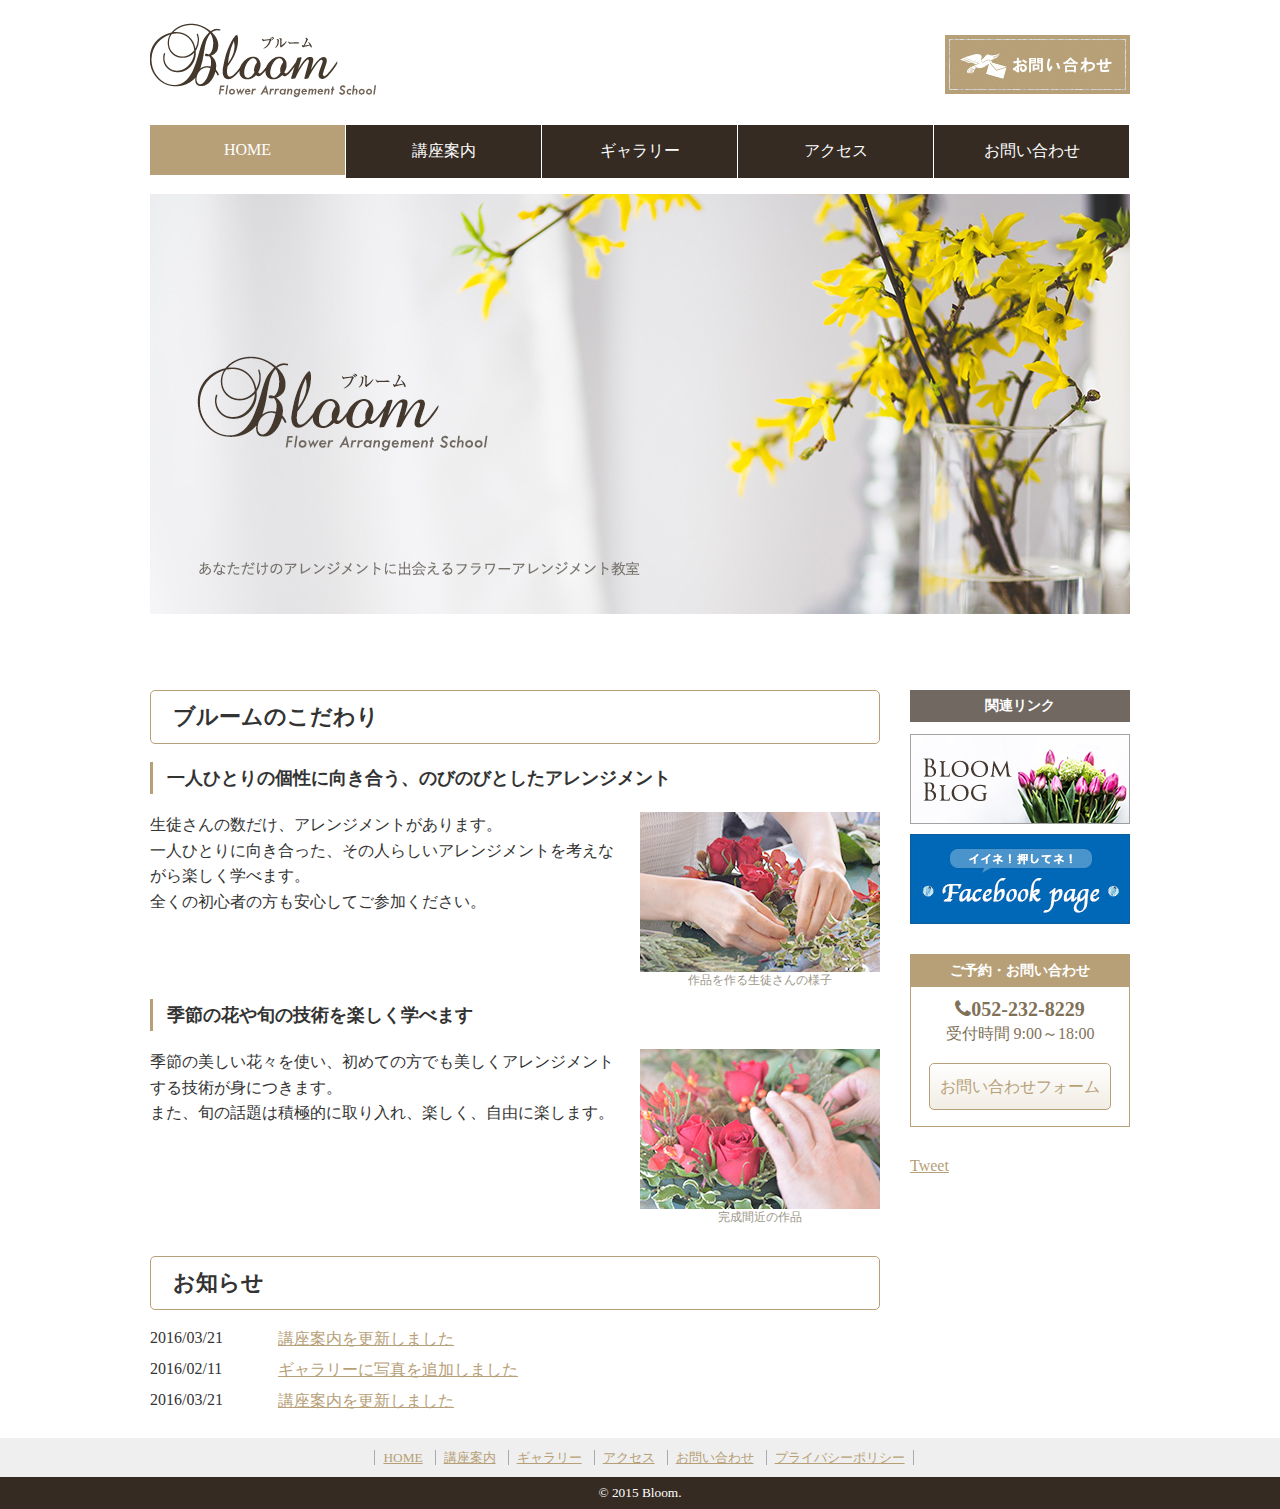
<file: bloom/index.html>
<!DOCTYPE html>
<html lang="ja">
  <head>
    <meta charset="UTF-8">
    <title>フラワーアレンジメント教室_Bloom</title>
    <meta name="description" content="東京都千代田区にあるフラワーアレンジメント教室Bloom【ブルーム】">
    <meta name="viewport" content="width=device-width, initial-scale=1">
    <link rel="stylesheet" href="css/style.css">
    <link rel="stylesheet" href="css/font-awesome.min.css">
    <link rel="shortcut icon" href="favicon.ico">
    <link rel="apple-touch-icon" href="webclip152.png">
  </head>
  <body>
    <div id="fb-root"></div>
    <script async defer crossorigin="anonymous" src="https://connect.facebook.net/ja_JP/sdk.js#xfbml=1&version=v5.0&appId=550341102418075&autoLogAppEvents=1"></script>
    <!--ヘッダ-->
    <header>
      <h1>
        <a href="index.html">
          <img src="images/logo.png" alt="フラワーアレンジメント教室ブルーム">
        </a>
      </h1>
      <div id="header_contact">
        <a href="contact.html">
          <img src="images/btn_contact.jpg" alt="お問い合わせ">
        </a>
      </div>
      <nav id="global_navi">
        <ul>
          <li class="current"><a href="index.html">HOME</a></li>
          <li><a href="course.html">講座案内</a></li>
          <li><a href="gallery.html">ギャラリー</a></li>
          <li><a href="access.html">アクセス</a></li>
          <li><a href="contact.html">お問い合わせ</a></li>
        </ul>
      </nav>
    </header>
    <!--/ヘッダ-->

    <!--メインビジュアル画像-->
    <div id="main_visual">
      <p><img src="images/main_visual.jpg" alt="あなただけのアレンジメントに出会えるフラワーアレンジメント教室"></p>
    </div>
    <!--/メインビジュアル画像-->

    <!--wrapper-->
    <div id="wrapper">
      <!--メイン-->
      <div id="main">
        <section id="point">
          <h2>ブルームのこだわり</h2>
          <section>
            <h3>一人ひとりの個性に向き合う、のびのびとしたアレンジメント</h3>
            <figure>
              <img src="images/photo01.jpg" alt="こだわり1">
              <figcaption>作品を作る生徒さんの様子</figcaption>
            </figure>
            <p>生徒さんの数だけ、アレンジメントがあります。<br>
              一人ひとりに向き合った、その人らしいアレンジメントを考えながら楽しく学べます。<br>
              全くの初心者の方も安心してご参加ください。</p>
          </section>
          <section>
            <h3>季節の花や旬の技術を楽しく学べます</h3>
            <figure>
              <img src="images/photo02.jpg" alt="こだわり2">
              <figcaption>完成間近の作品</figcaption>
            </figure>
            <p>季節の美しい花々を使い、初めての方でも美しくアレンジメントする技術が身につきます。<br>
              また、旬の話題は積極的に取り入れ、楽しく、自由に楽します。 </p>
          </section>
          </section>
        <section id="news">
          <h2>お知らせ</h2>
          <dl>
            <dt>2016/03/21</dt>
            <dd><a href="course.html">講座案内を更新しました</a></dd>
            <dt>2016/02/11</dt>
            <dd><a href="gallery.html">ギャラリーに写真を追加しました</a></dd>
            <dt>2016/03/21</dt>
            <dd><a href="course.html">講座案内を更新しました</a></dd>
          </dl>
        </section>
        <div class="fb-like" data-href="http://localhost" data-width="" data-layout="standard" data-action="like" data-size="small" data-show-faces="true" data-share="true"></div>
      </div>
      <!--/メイン-->

      <!--サイド-->
      <aside id="sidebar">
        <section id="side_banner">
          <h2>関連リンク</h2>
          <ul>
            <li><a href="#" target="_blank"><img src="images/banner01.jpg" alt="ブルームブログ"></a></li>
            <li><a href="https://www.facebook.com/" target="_blank"><img src="images/banner02.jpg" alt="イイネ！押してね！facebookページ"></a></li>
          </ul>
        </section>
        <section id="side_contact">
          <h2>ご予約・お問い合わせ</h2>
<!--          
          <address><img src="images/mark_tel.png" alt="TEL">052-232-8229</address>
-->          
          <address><i class="fa fa-phone"></i>052-232-8229</address>
          <p>受付時間 9:00～18:00</p>
          <p><a href="contact.html" class="contact_button">お問い合わせフォーム</a></p>
        </section>
        <a href="https://twitter.com/share?ref_src=twsrc%5Etfw" class="twitter-share-button" data-show-count="false">Tweet</a><script async src="https://platform.twitter.com/widgets.js" charset="utf-8"></script>
      </aside>
      <!--/サイド-->
    </div>
    <!--/wrapper-->

    <!--フッタ-->
    <footer>
      <div id="footer_nav">
        <ul>
          <li><a href="index.html"">HOME</a></li>
          <li><a href="course.html">講座案内</a></li>
          <li><a href="gallery.html">ギャラリー</a></li>
          <li><a href="access.html">アクセス</a></li>
          <li><a href="contact.html">お問い合わせ</a></li>
          <li><a href="policy.html">プライバシーポリシー</a></li>
        </ul>
      </div>
      <small>&copy; 2015 Bloom.</small>
    </footer>
    <!--/フッタ-->
  </body>
</html>
</file>
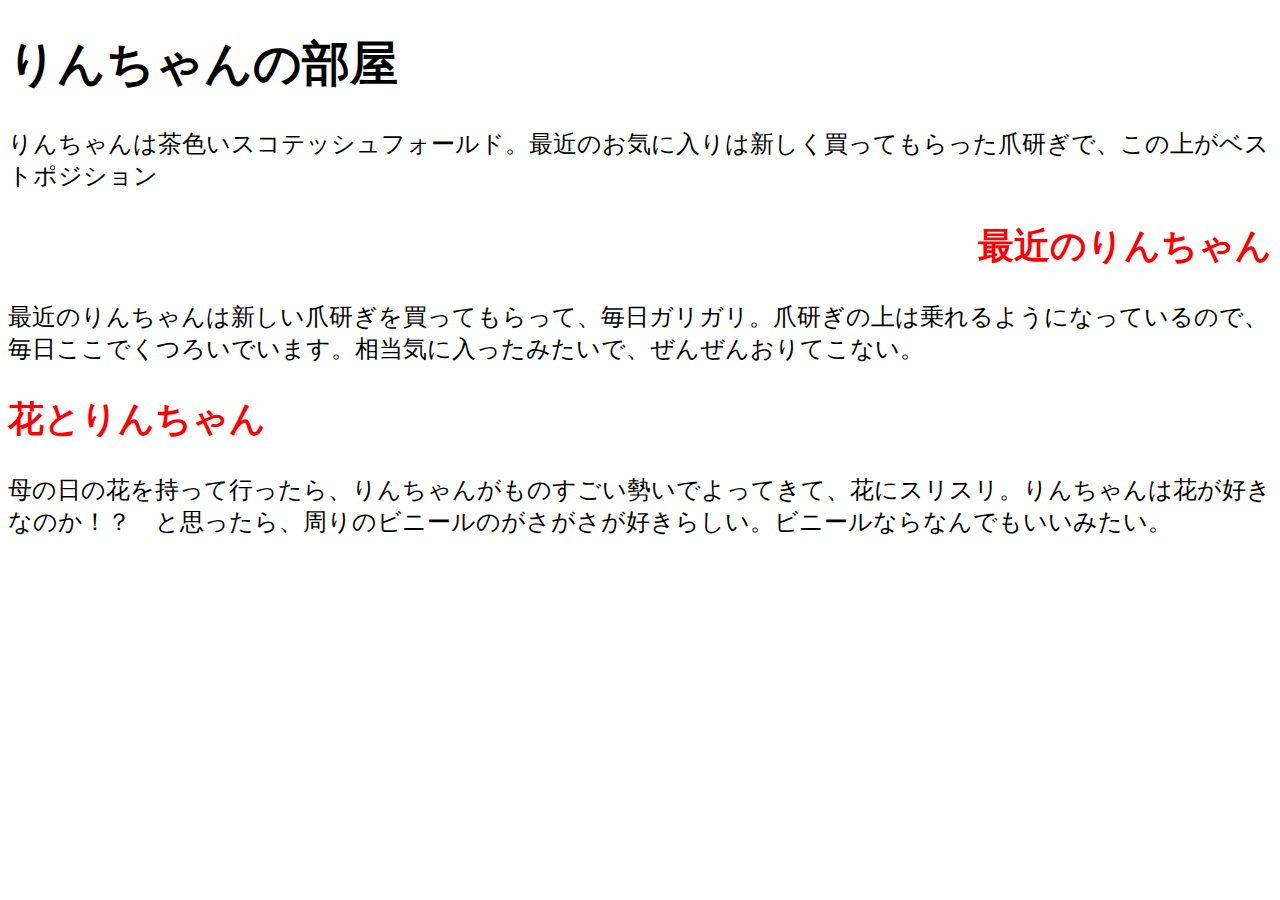
<file: sample_css/index.html>
<!DOCTYPE html>
<html lang="ja">
  <head>
    <meta charset="UTF-8">
    <link rel="stylesheet" href="css/style.css">
    <title>サンプル</title>
  </head>
  <body>
    <h1>りんちゃんの部屋</h1>
    <p>りんちゃんは茶色いスコテッシュフォールド。最近のお気に入りは新しく買ってもらった爪研ぎで、この上がベストポジション</p>
    <h2 class="right">最近のりんちゃん</h2>
    <p>最近のりんちゃんは新しい爪研ぎを買ってもらって、毎日ガリガリ。爪研ぎの上は乗れるようになっているので、毎日ここでくつろいでいます。相当気に入ったみたいで、ぜんぜんおりてこない。</p>
    <h2>花とりんちゃん</h2>
    <p>母の日の花を持って行ったら、りんちゃんがものすごい勢いでよってきて、花にスリスリ。りんちゃんは花が好きなのか！？　と思ったら、周りのビニールのがさがさが好きらしい。ビニールならなんでもいいみたい。</p>
  </body>
</html>
</file>
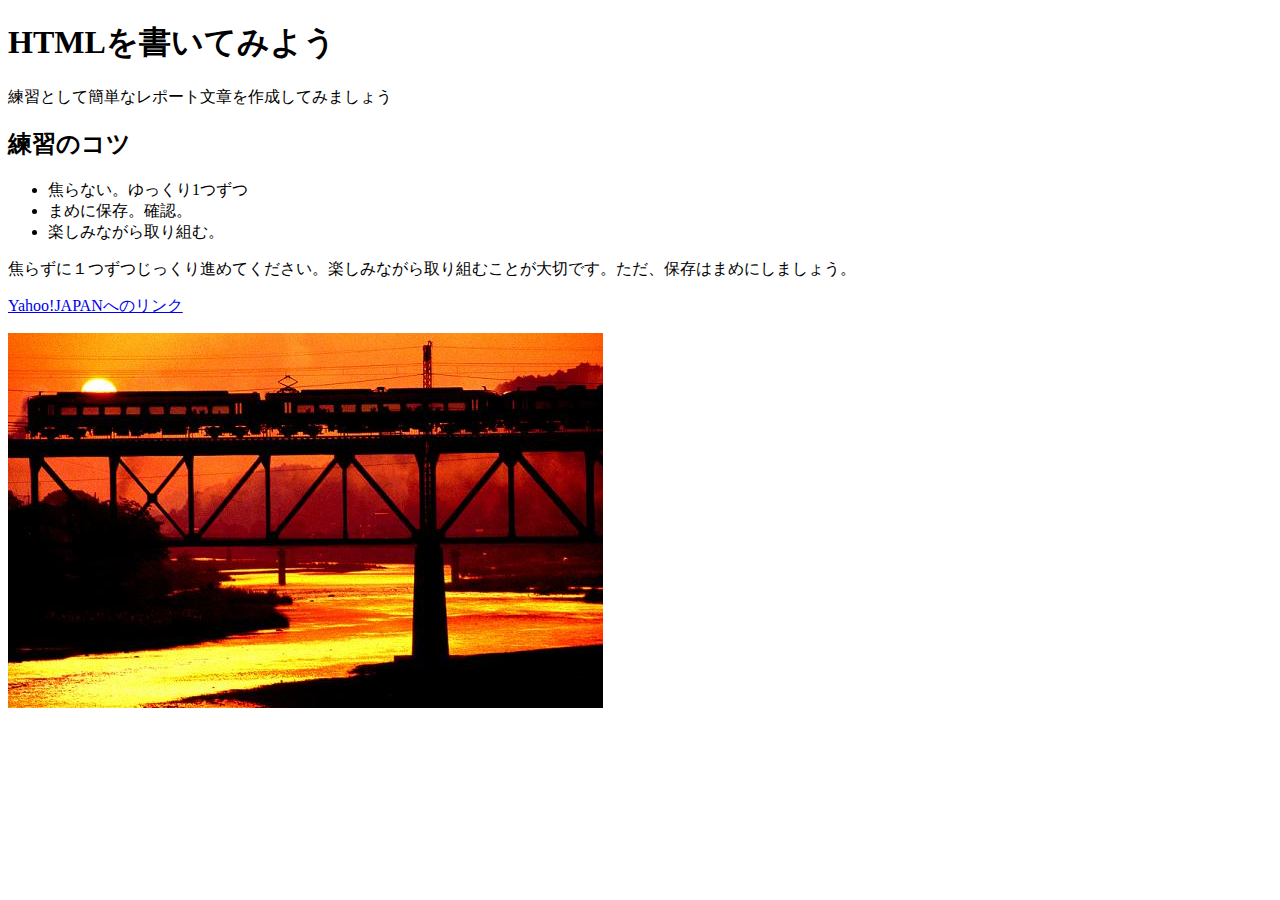
<file: sample.html>
<!DOCTYPE html>
<html>
  <head>
    <meta charset="UTF-8">
    <title>サンプルページ</title>
  </head>
  <body>
    <h1>HTMLを書いてみよう</h1>
    <p>練習として簡単なレポート文章を作成してみましょう</p>
    <h2>練習のコツ</h2>
    <ul>
      <li>焦らない。ゆっくり1つずつ</li>
      <li>まめに保存。確認。</li>
      <li>楽しみながら取り組む。</li>
    </ul>
    <p>焦らずに１つずつじっくり進めてください。楽しみながら取り組むことが大切です。ただ、保存はまめにしましょう。</p>
    <p><a href="http://www.yahoo.co.jp/">Yahoo!JAPANへのリンク</a></p>
    <img src="sample.jpg" alt="夕日に浮かぶシルエット写真">
  </body>
</html>
</file>
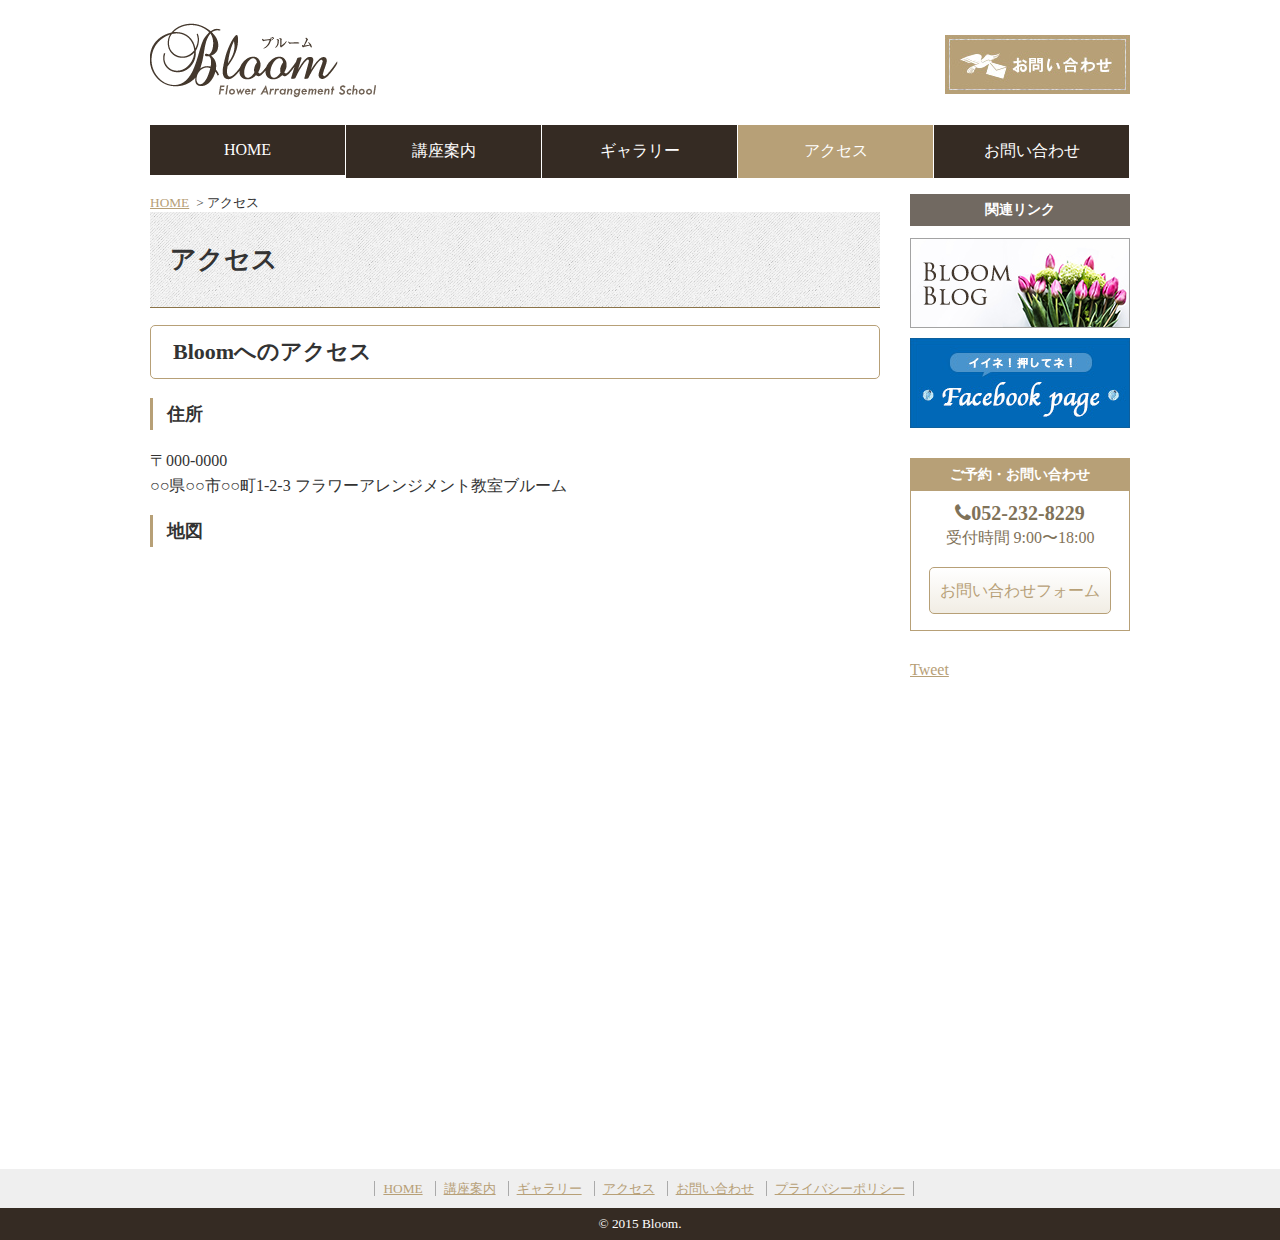
<file: bloom/access.html>
<!DOCTYPE html>
<html lang="ja">
<head>
<meta charset="UTF-8">
<title>アクセス｜フラワーアレンジメント教室 Bloom</title>
<meta name="viewport" content="width=device-width, initial-scale=1">
<meta name="description" content="Bloomへのアクセスはこちら。東京都千代田区○○町1-2-3 フラワーアレンジメント教室Bloom">
<link rel="stylesheet" href="css/style.css">
<link rel="stylesheet" href="css/font-awesome.min.css">
<link rel="shortcut icon" href="favicon.ico">
<link rel="apple-touch-icon" href="webclip152.png">
</head>
<body>
  <div id="fb-root"></div>
  <script async defer crossorigin="anonymous" src="https://connect.facebook.net/ja_JP/sdk.js#xfbml=1&version=v5.0&appId=550341102418075&autoLogAppEvents=1"></script>

  <!--ヘッダー-->
  <header>
    <h1><a href="index.html"><img src="images/logo.png" alt="フラワーアレンジメント教室ブルーム" ></a></h1>
    <div id="header_contact"><a href="contact.html"><img src="images/btn_contact.jpg" alt="お問い合わせ"></a></div>
    <nav id="global_navi">
      <ul>
        <li><a href="index.html">HOME</a></li>
        <li><a href="course.html">講座案内</a></li>
        <li><a href="gallery.html">ギャラリー</a></li>
        <li class="current"><a href="access.html">アクセス</a></li>
        <li><a href="contact.html">お問い合わせ</a></li>
      </ul>
    </nav>
  </header>
  <!--/ヘッダー-->

  <!--wrapper-->
  <div id="wrapper">
    <!--メイン-->
    <div id="main">
      <div id="breadcrumb">
        <ol>
          <li><a href="index.html">HOME</a></li>
          <li>アクセス</li>
        </ol>
      </div>
      <article>
        <h1>アクセス</h1>
        <section>
          <h2>Bloomへのアクセス</h2>
          <section>
            <h3>住所</h3>
            <p>〒000-0000<br>
            ○○県○○市○○町1-2-3 フラワーアレンジメント教室ブルーム </p>
          </section>
          <section>
            <h3>地図</h3>
            <iframe src="https://www.google.com/maps/embed?pb=!1m18!1m12!1m3!1d3240.299426535222!2d139.75812346553133!3d35.69424858686488!2m3!1f0!2f0!3f0!3m2!1i1024!2i768!4f13.1!3m3!1m2!1s0x60188c104b9196e1%3A0x3c4200a784a9cd13!2z44CSMTAxLTAwNTEg5p2x5Lqs6YO95Y2D5Luj55Sw5Yy656We55Sw56We5L-d55S677yR5LiB55uu77yR77yQ77yVIOelnuS_neeUuuS4ieS6leODk-ODq-ODh-OCo-ODs-OCsA!5e0!3m2!1sja!2sjp!4v1456301503312" width="730" height="600" frameborder="0" style="border:0" allowfullscreen></iframe>
          </section>
        </section>
      </article>
      <div class="fb-like" data-href="http://localhost" data-width="" data-layout="standard" data-action="like" data-size="small" data-show-faces="true" data-share="true"></div>
    </div>
    <!--/メイン-->

    <!--サイド-->
    <aside id="sidebar">
      <section id="side_banner">
        <h2>関連リンク</h2>
        <ul>
          <li><a href="#" target="_blank"><img src="images/banner01.jpg" alt="ブルームブログ"></a>
          </li>
          <li><a href="https://www.facebook.com/" target="_blank"><img src="images/banner02.jpg" alt="イイネ！押してね！facebookページ"></a></li>
        </ul>
      </section>
      <section id="side_contact">
        <h2>ご予約・お問い合わせ</h2>
        <address><i class="fa fa-phone"></i>052-232-8229</address>
        <p>受付時間 9:00〜18:00</p>
        <p><a href="contact.html" class="contact_button">お問い合わせフォーム</a></p>
      </section>
      <a href="https://twitter.com/share?ref_src=twsrc%5Etfw" class="twitter-share-button" data-show-count="false">Tweet</a><script async src="https://platform.twitter.com/widgets.js" charset="utf-8"></script>
    </aside>
    <!--/サイド-->
  </div>
  <!--/wrapper-->

  <!--フッター-->
  <footer>
    <div id="footer_nav">
      <ul>
        <li><a href="index.html">HOME</a></li>
        <li><a href="course.html">講座案内</a></li>
        <li><a href="gallery.html">ギャラリー</a></li>
        <li><a href="access.html">アクセス</a></li>
        <li><a href="contact.html">お問い合わせ</a></li>
        <li><a href="policy.html">プライバシーポリシー</a></li>
      </ul>
    </div>
    <small>&copy; 2015 Bloom.</small>
  </footer>
  <!--/フッター-->

</body>
</html>
</file>
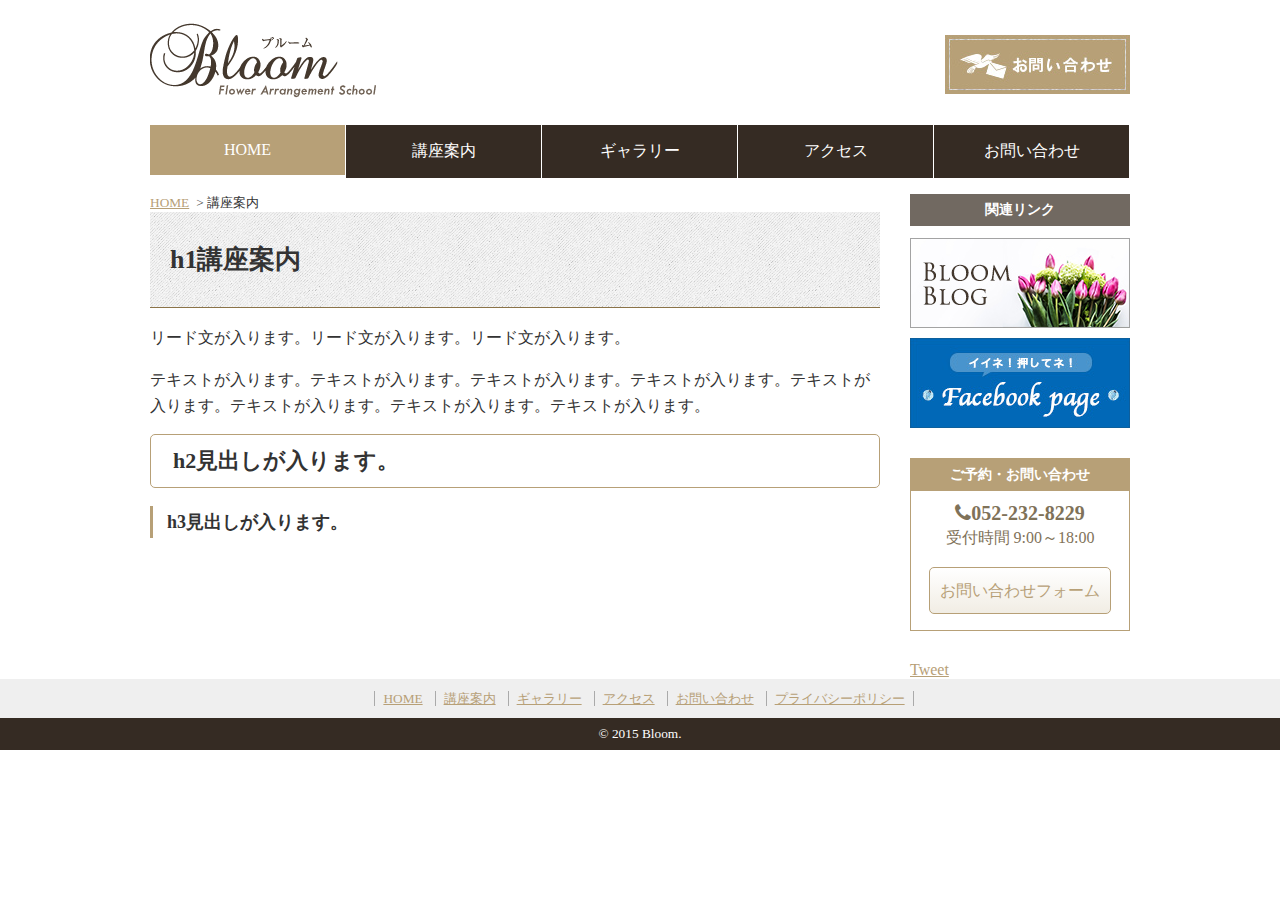
<file: bloom/base.html>
<!DOCTYPE html>
<html lang="ja">
  <head>
    <meta charset="UTF-8">
    <title>フラワーアレンジメント教室_Bloom</title>
    <meta name="viewport" content="width=device-width, initial-scale=1">
    <link rel="stylesheet" href="css/style.css">
    <link rel="stylesheet" href="css/font-awesome.min.css">
    <link rel="shortcut icon" href="favicon.ico">
    <link rel="apple-touch-icon" href="webclip152.png">
  </head>
  <body>
      <div id="fb-root"></div>
      <script async defer crossorigin="anonymous" src="https://connect.facebook.net/ja_JP/sdk.js#xfbml=1&version=v5.0&appId=550341102418075&autoLogAppEvents=1"></script>
    <!--ヘッダ-->
    <header>
      <h1>
        <a href="index.html">
          <img src="images/logo.png" alt="フラワーアレンジメント教室ブルーム">
        </a>
      </h1>
      <div id="header_contact">
        <a href="contact.html">
          <img src="images/btn_contact.jpg" alt="お問い合わせ">
        </a>
      </div>
      <nav id="global_navi">
        <ul>
          <li class="current"><a href="index.html">HOME</a></li>
          <li><a href="course.html">講座案内</a></li>
          <li><a href="gallery.html">ギャラリー</a></li>
          <li><a href="access.html">アクセス</a></li>
          <li><a href="contact.html">お問い合わせ</a></li>
        </ul>
      </nav>
    </header>
    <!--/ヘッダ-->

    <!--wrapper-->
    <div id="wrapper">
      <!--メイン-->
      <div id="main">
        <div id="breadcrumb">
          <ol>
            <li><a href="index.html">HOME</a></li>
            <li>講座案内</li>
          </ol>
        </div>
        <article>
          <h1>h1講座案内</h1>
          <p class="lead">リード文が入ります。リード文が入ります。リード文が入ります。</p>
          <p>テキストが入ります。テキストが入ります。テキストが入ります。テキストが入ります。テキストが入ります。テキストが入ります。テキストが入ります。テキストが入ります。</p>
          <section>
            <h2>h2見出しが入ります。</h2>
            <section>
              <h3>h3見出しが入ります。</h3>
            </section>
          </section>
        </article>
        <div class="fb-like" data-href="http://localhost" data-width="" data-layout="standard" data-action="like" data-size="small" data-show-faces="true" data-share="true"></div>
      </div>
      <!--/メイン-->

      <!--サイド-->
      <aside id="sidebar">
        <section id="side_banner">
          <h2>関連リンク</h2>
          <ul>
            <li><a href="#" target="_blank"><img src="images/banner01.jpg" alt="ブルームブログ"></a></li>
            <li><a href="https://www.facebook.com/" target="_blank"><img src="images/banner02.jpg" alt="イイネ！押してね！facebookページ"></a></li>
          </ul>
        </section>
        <section id="side_contact">
          <h2>ご予約・お問い合わせ</h2>
<!--          
          <address><img src="images/mark_tel.png" alt="TEL">052-232-8229</address>
-->          
          <address><i class="fa fa-phone"></i>052-232-8229</address>
          <p>受付時間 9:00～18:00</p>
          <p><a href="contact.html" class="contact_button">お問い合わせフォーム</a></p>
        </section>
        <a href="https://twitter.com/share?ref_src=twsrc%5Etfw" class="twitter-share-button" data-show-count="false">Tweet</a><script async src="https://platform.twitter.com/widgets.js" charset="utf-8"></script>
      </aside>
      <!--/サイド-->
    </div>
    <!--/wrapper-->

    <!--フッタ-->
    <footer>
      <div id="footer_nav">
        <ul>
          <li><a href="index.html"">HOME</a></li>
          <li><a href="course.html">講座案内</a></li>
          <li><a href="gallery.html">ギャラリー</a></li>
          <li><a href="access.html">アクセス</a></li>
          <li><a href="contact.html">お問い合わせ</a></li>
          <li><a href="policy.html">プライバシーポリシー</a></li>
        </ul>
      </div>
      <small>&copy; 2015 Bloom.</small>
    </footer>
    <!--/フッタ-->
  </body>
</html>
</file>
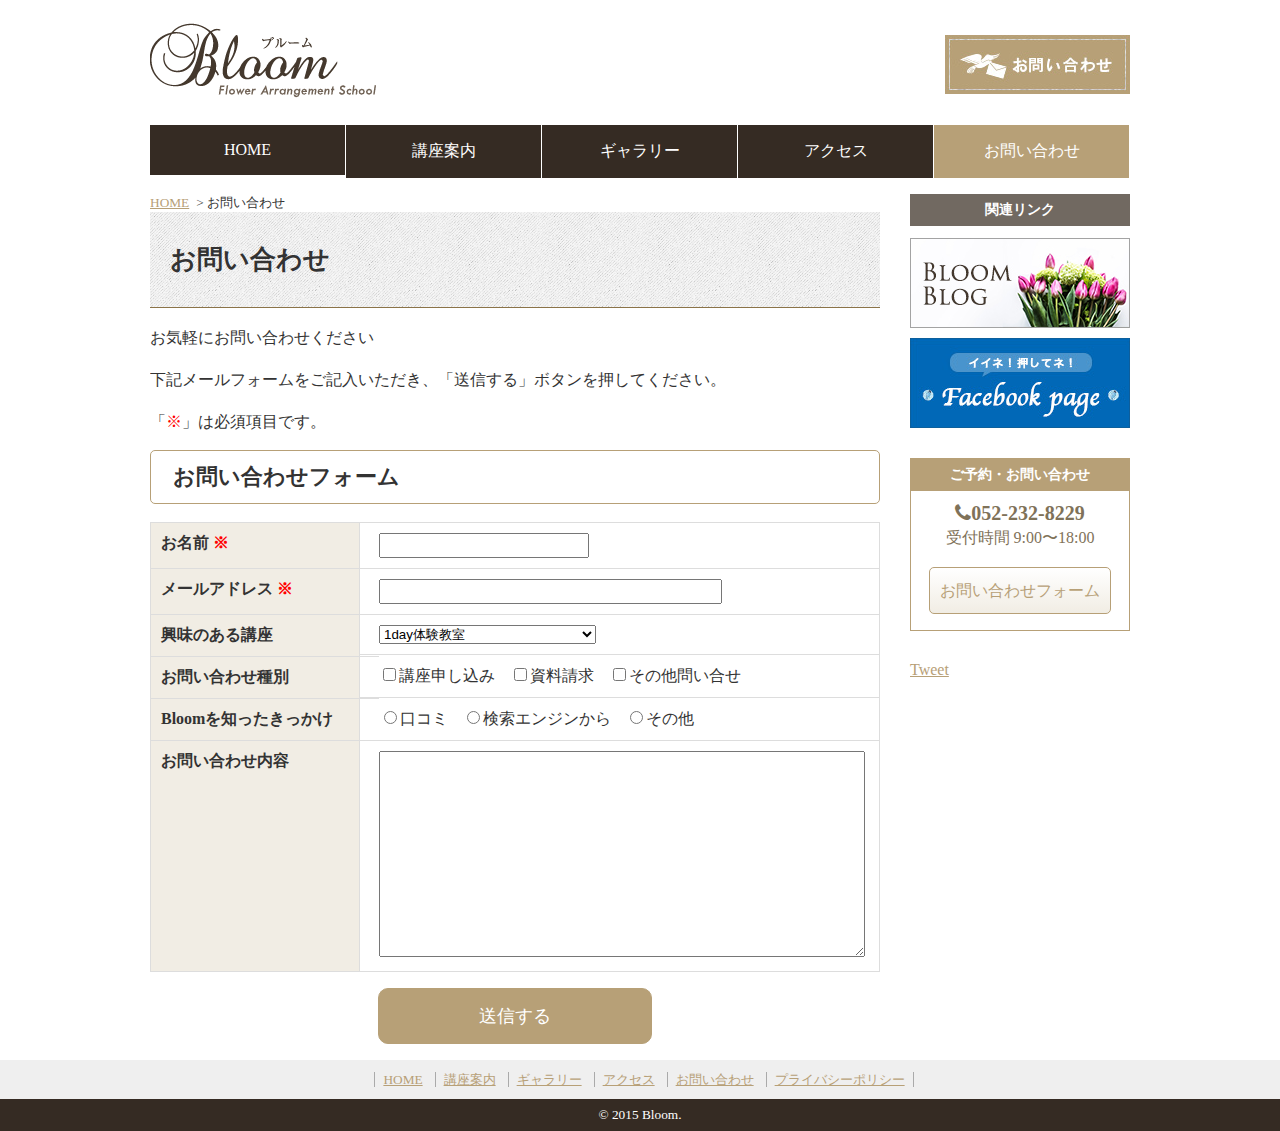
<file: bloom/contact.html>
<!DOCTYPE html>
<html lang="ja">
<head>
<meta charset="UTF-8">
<title>お問い合わせ｜フラワーアレンジメント教室 Bloom</title>
<meta name="description" content="Bloomへのご質問やお問い合わせは、お電話もしくはお問い合わせフォームにて受け付けております。">
<meta name="viewport" content="width=device-width, initial-scale=1">
<link rel="stylesheet" href="css/style.css">
<link rel="stylesheet" href="css/font-awesome.min.css">
<link rel="shortcut icon" href="favicon.ico">
<link rel="apple-touch-icon" href="webclip152.png">
</head>
<body>
  <div id="fb-root"></div>
  <script async defer crossorigin="anonymous" src="https://connect.facebook.net/ja_JP/sdk.js#xfbml=1&version=v5.0&appId=550341102418075&autoLogAppEvents=1"></script>

  <!--ヘッダー-->
  <header>
    <h1><a href="index.html"><img src="images/logo.png" alt="フラワーアレンジメント教室ブルーム" ></a></h1>
    <div id="header_contact"><a href="contact.html"><img src="images/btn_contact.jpg" alt="お問い合わせ"></a></div>
    <nav id="global_navi">
      <ul>
        <li><a href="index.html">HOME</a></li>
        <li><a href="course.html">講座案内</a></li>
        <li><a href="gallery.html">ギャラリー</a></li>
        <li><a href="access.html">アクセス</a></li>
        <li class="current"><a href="contact.html">お問い合わせ</a></li>
      </ul>
    </nav>
  </header>
  <!--/ヘッダー-->

  <!--wrapper-->
  <div id="wrapper">
    <!--メイン-->
    <div id="main">
      <div id="breadcrumb">
        <ol>
          <li><a href="index.html">HOME</a></li>
          <li>お問い合わせ</li>
        </ol>
      </div>
      <article>
        <h1>お問い合わせ</h1>
        <p class="lead">お気軽にお問い合わせください</p>
        <p>下記メールフォームをご記入いただき、「送信する」ボタンを押してください。</p>
        <p>「<span class="must">※</span>」は必須項目です。</p>
        <section>
          <h2>お問い合わせフォーム</h2>
          <form id="entry">
            <dl>
              <dt>お名前 <span class="must">※</span></dt>
              <dd><input type="text" name="name" id="name" required></dd>
              <dt>メールアドレス <span class="must">※</span></dt>
              <dd><input type="email" name="email" id="email" required></dd>
              <dt>興味のある講座</dt>
              <dd>
                <select name="interest" id="interest">
                  <option value="1day体験教室">1day体験教室</option>
                  <option value="ブライダル・アートフラワー教室">ブライダル・アートフラワー教室</option>
                  <option value="資格取得講座">資格取得講座</option>
                </select>
              </dd>
              <dt>お問い合わせ種別</dt>
              <dd>
                <label for="category1"><input type="checkbox" name="category" id="category1">講座申し込み</label>
                <label for="category2"><input type="checkbox" name="category" id="category2">資料請求</label>
                <label for="category3"><input type="checkbox" name="category" id="category3">その他問い合せ</label>
              </dd>
              <dt>Bloomを知ったきっかけ</dt>
              <dd>
                <label for="questionnaire1"><input type="radio" name="questionnaire" id="questionnaire1">口コミ</label>
                <label for="questionnaire2"><input type="radio" name="questionnaire" id="questionnaire2">検索エンジンから</label>
                <label for="questionnaire3"><input type="radio" name="questionnaire" id="questionnaire3">その他</label>
              </dd>
              <dt>お問い合わせ内容</dt>
              <dd>
                <textarea name="detail" id="detail"></textarea>
              </dd>
            </dl>
            <p id="submit_button_cover"><input type="submit" id="submit_button" value="送信する"></p>
          </form>
        </section>
      </article>
      <div class="fb-like" data-href="http://localhost" data-width="" data-layout="standard" data-action="like" data-size="small" data-show-faces="true" data-share="true"></div>
    </div>
    <!--/メイン-->

    <!--サイド-->
    <aside id="sidebar">
      <section id="side_banner">
        <h2>関連リンク</h2>
        <ul>
          <li><a href="#" target="_blank"><img src="images/banner01.jpg" alt="ブルームブログ"></a></li>
          <li><a href="https://www.facebook.com/" target="_blank"><img src="images/banner02.jpg" alt="イイネ！押してね！facebookページ"></a></li>
        </ul>
      </section>
      <section id="side_contact">
        <h2>ご予約・お問い合わせ</h2>
<!--          
          <address><img src="images/mark_tel.png" alt="TEL">052-232-8229</address>
-->          
        <address><i class="fa fa-phone"></i>052-232-8229</address>
        <p>受付時間 9:00〜18:00</p>
        <p><a href="contact.html" class="contact_button">お問い合わせフォーム</a></p>
      </section>
      <a href="https://twitter.com/share?ref_src=twsrc%5Etfw" class="twitter-share-button" data-show-count="false">Tweet</a><script async src="https://platform.twitter.com/widgets.js" charset="utf-8"></script>
    </aside>
    <!--/サイド-->
  </div>
  <!--/wrapper-->

  <!--フッター-->
  <footer>
    <div id="footer_nav">
      <ul>
        <li><a href="index.html">HOME</a></li>
        <li><a href="course.html">講座案内</a></li>
        <li><a href="gallery.html">ギャラリー</a></li>
        <li><a href="access.html">アクセス</a></li>
        <li><a href="contact.html">お問い合わせ</a></li>
        <li><a href="policy.html">プライバシーポリシー</a></li>
      </ul>
    </div>
    <small>&copy; 2015 Bloom.</small>
  </footer>
  <!--/フッター-->

</body>
</html>
</file>
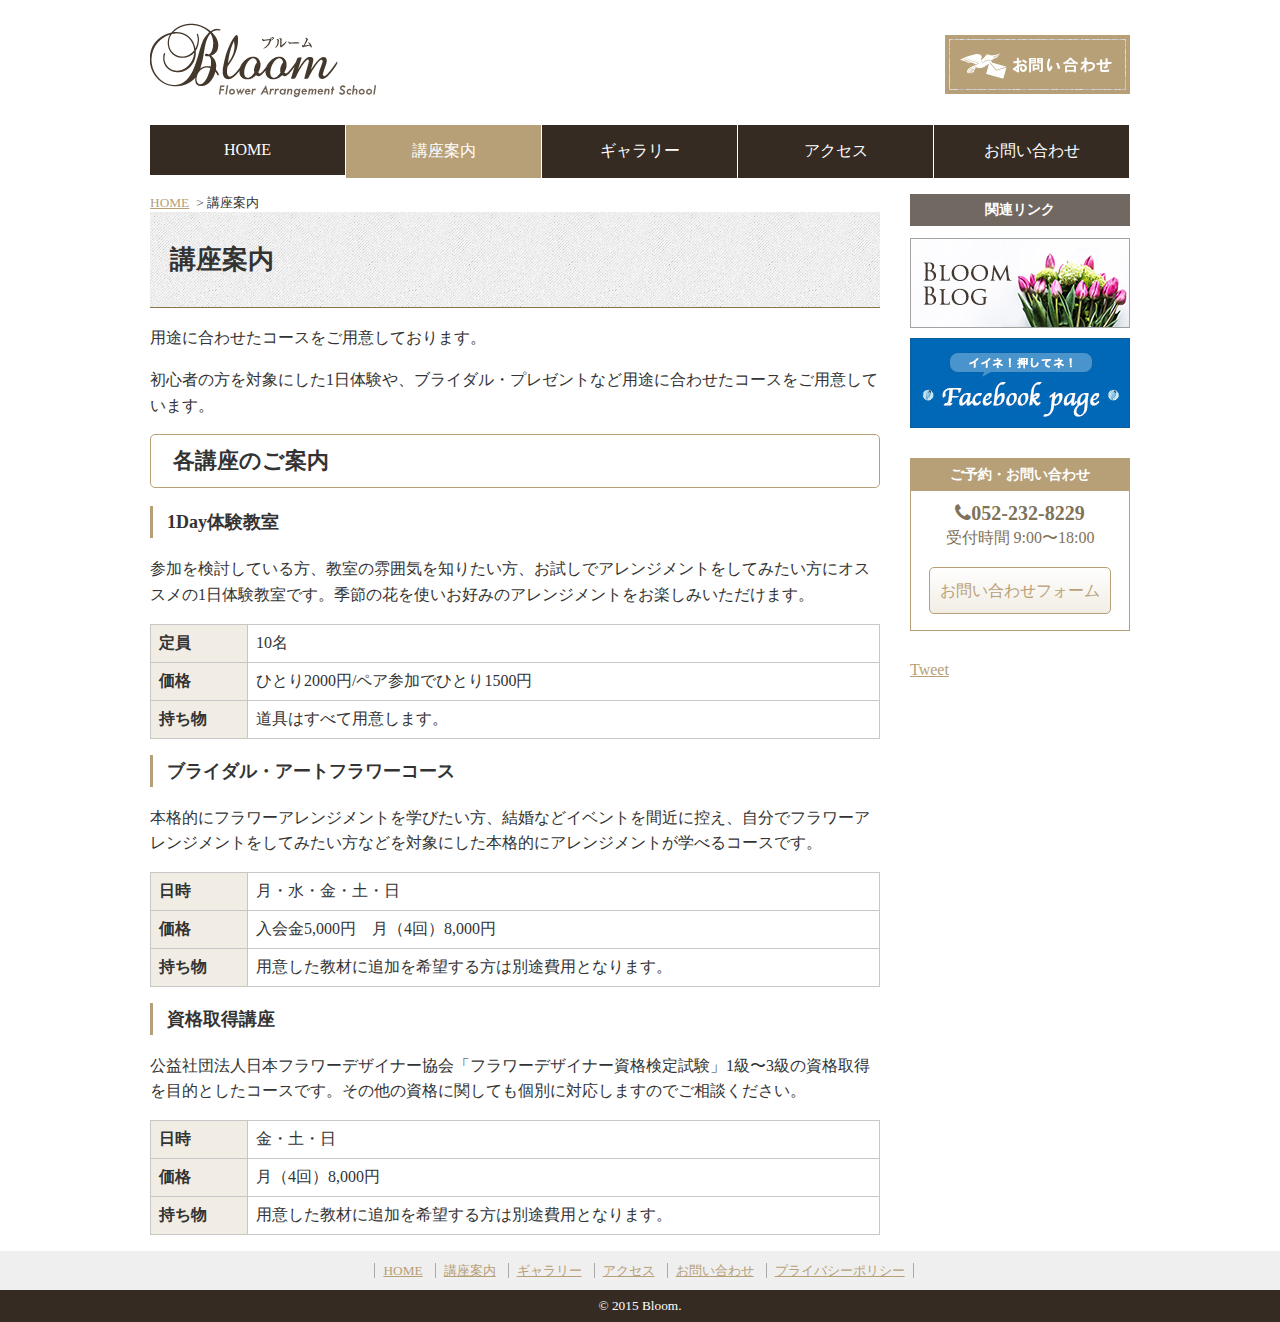
<file: bloom/course.html>
<!DOCTYPE html>
<html lang="ja">
<head>
<meta charset="UTF-8">
<title>講座案内｜フラワーアレンジメント教室 Bloom</title>
<meta name="description" content="フラワーアレンジメント教室Bloomでは、初心者の方を対象にした１日体験やブライダル・プレゼントなど用途に合わせたコースをご用意しています。">
<meta name="viewport" content="width=device-width, initial-scale=1">
<link rel="stylesheet" href="css/style.css">
<link rel="stylesheet" href="css/font-awesome.min.css">
<link rel="shortcut icon" href="favicon.ico">
<link rel="apple-touch-icon" href="webclip152.png">
</head>
<body>
  <div id="fb-root"></div>
  <script async defer crossorigin="anonymous" src="https://connect.facebook.net/ja_JP/sdk.js#xfbml=1&version=v5.0&appId=550341102418075&autoLogAppEvents=1"></script>

  <!--ヘッダー-->
  <header>
    <h1><a href="index.html"><img src="images/logo.png" alt="フラワーアレンジメント教室ブルーム" ></a></h1>
    <div id="header_contact"><a href="contact.html"><img src="images/btn_contact.jpg" alt="お問い合わせ"></a></div>
    <nav id="global_navi">
      <ul>
        <li><a href="index.html">HOME</a></li>
        <li class="current"><a href="course.html">講座案内</a></li>
        <li><a href="gallery.html">ギャラリー</a></li>
        <li><a href="access.html">アクセス</a></li>
        <li><a href="contact.html">お問い合わせ</a></li>
      </ul>
    </nav>
  </header>
  <!--/ヘッダー-->

  <!--wrapper-->
  <div id="wrapper">
    <!--メイン-->
    <div id="main">
      <div id="breadcrumb">
        <ol>
          <li><a href="index.html">HOME</a></li>
          <li>講座案内</li>
        </ol>
      </div>
      <article id="course">        
        <h1>講座案内</h1>
        <p class="lead">用途に合わせたコースをご用意しております。</p>
        <p>初心者の方を対象にした1日体験や、ブライダル・プレゼントなど用途に合わせたコースをご用意しています。</p>
        <section>
          <h2>各講座のご案内</h2>
          <section>
            <h3>1Day体験教室</h3>
            <p>参加を検討している方、教室の雰囲気を知りたい方、お試しでアレンジメントをしてみたい方にオススメの1日体験教室です。季節の花を使いお好みのアレンジメントをお楽しみいただけます。</p>
            <table>
              <tr>
                <th>定員</th>
                <td>10名</td>
              </tr>
              <tr>
                <th>価格</th>
                <td>ひとり2000円/ペア参加でひとり1500円</td>
              </tr>
              <tr>
                <th>持ち物</th>
                <td>道具はすべて用意します。</td>
              </tr>
            </table>
          </section>
          <section>
            <h3>ブライダル・アートフラワーコース</h3>
            <p>本格的にフラワーアレンジメントを学びたい方、結婚などイベントを間近に控え、自分でフラワーアレンジメントをしてみたい方などを対象にした本格的にアレンジメントが学べるコースです。</p>
            <table>
              <tr>
                <th>日時</th>
                <td>月・水・金・土・日</td>
              </tr>
              <tr>
                <th>価格</th>
                <td>入会金5,000円　月（4回）8,000円</td>
              </tr>
              <tr>
                <th>持ち物</th>
                <td>用意した教材に追加を希望する方は別途費用となります。</td>
              </tr>
            </table>
          </section>
          <section>
            <h3>資格取得講座</h3>
            <p>公益社団法人日本フラワーデザイナー協会「フラワーデザイナー資格検定試験」1級〜3級の資格取得を目的としたコースです。その他の資格に関しても個別に対応しますのでご相談ください。</p>
            <table>
              <tr>
                <th>日時</th>
                <td>金・土・日</td>
              </tr>
              <tr>
                <th>価格</th>
                <td>月（4回）8,000円</td>
              </tr>
              <tr>
                <th>持ち物</th>
                <td>用意した教材に追加を希望する方は別途費用となります。</td>
              </tr>
            </table>
          </section>
        </section>        
      </article>
      <div class="fb-like" data-href="http://localhost" data-width="" data-layout="standard" data-action="like" data-size="small" data-show-faces="true" data-share="true"></div>
    </div>
    <!--/メイン-->
    <!--サイド-->
    <aside id="sidebar">
      <section id="side_banner">
        <h2>関連リンク</h2>
        <ul>
          <li><a href="#" target="_blank"><img src="images/banner01.jpg" alt="ブルームブログ"></a></li>
          <li><a href="https://www.facebook.com/" target="_blank"><img src="images/banner02.jpg" alt="イイネ！押してね！facebookページ"></a></li>
        </ul>
      </section>
      <section id="side_contact">
        <h2>ご予約・お問い合わせ</h2>
<!--          
          <address><img src="images/mark_tel.png" alt="TEL">052-232-8229</address>
-->          
        <address><i class="fa fa-phone"></i>052-232-8229</address>
        <p>受付時間 9:00〜18:00</p>
        <p><a href="contact.html" class="contact_button">お問い合わせフォーム</a></p>
      </section>
      <a href="https://twitter.com/share?ref_src=twsrc%5Etfw" class="twitter-share-button" data-show-count="false">Tweet</a><script async src="https://platform.twitter.com/widgets.js" charset="utf-8"></script>
    </aside>
    <!--/サイド-->
  </div>
  <!--/wrapper-->

  <!--フッター-->
  <footer>
    <div id="footer_nav">
      <ul>
        <li><a href="index.html">HOME</a></li>
        <li><a href="course.html">講座案内</a></li>
        <li><a href="gallery.html">ギャラリー</a></li>
        <li><a href="access.html">アクセス</a></li>
        <li><a href="contact.html">お問い合わせ</a></li>
        <li><a href="policy.html">プライバシーポリシー</a></li>
      </ul>
    </div>
    <small>&copy; 2015 Bloom.</small>
  </footer>
  <!--/フッター-->
</body>
</html>
</file>
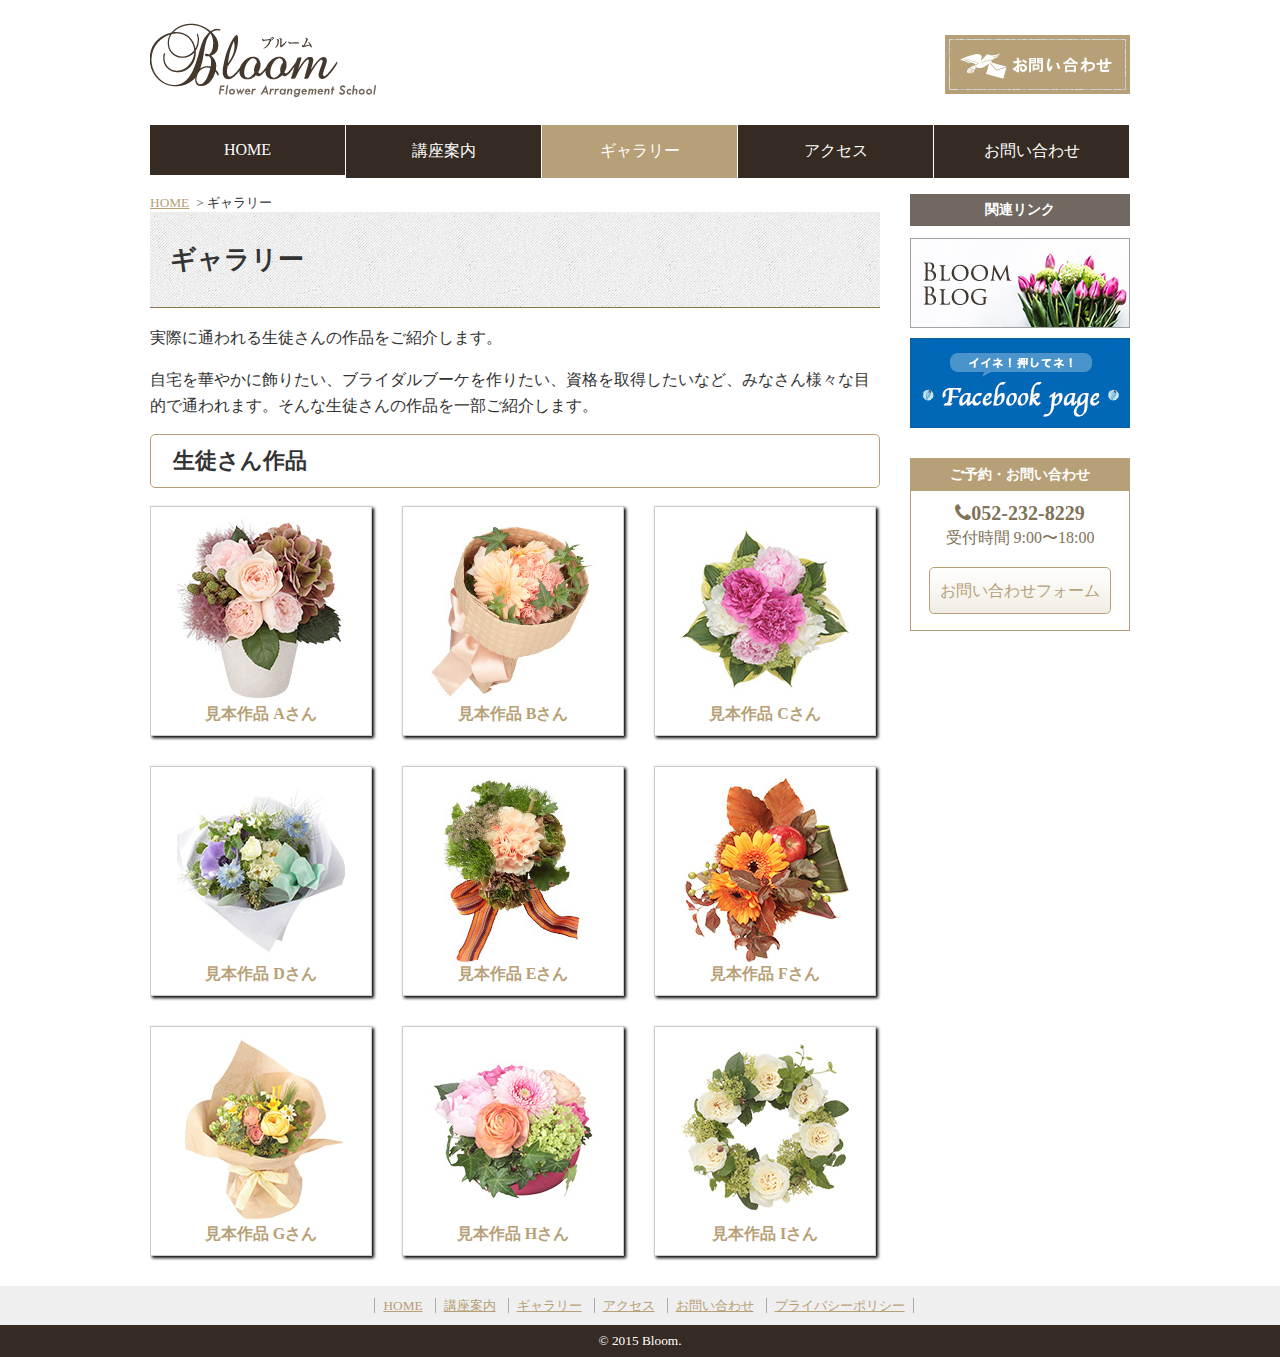
<file: bloom/gallery.html>
<!DOCTYPE html>
<html lang="ja">
<head>
<meta charset="UTF-8">
<title>ギャラリー｜フラワーアレンジメント教室 Bloom</title>
<meta name="viewport" content="width=device-width, initial-scale=1">
<link rel="stylesheet" href="css/style.css">
<link rel="stylesheet" href="css/font-awesome.min.css">
</head>
<body>

  <!--ヘッダー-->
  <header>
    <h1><a href="index.html"><img src="images/logo.png" alt="フラワーアレンジメント教室ブルーム" ></a></h1>
    <div id="header_contact"><a href="contact.html"><img src="images/btn_contact.jpg" alt="お問い合わせ"></a></div>
    <nav id="global_navi">
      <ul>
        <li><a href="index.html">HOME</a></li>
        <li><a href="course.html">講座案内</a></li>
        <li class="current"><a href="gallery.html">ギャラリー</a></li>
        <li><a href="access.html">アクセス</a></li>
        <li><a href="contact.html">お問い合わせ</a></li>
      </ul>
    </nav>
  </header>
  <!--/ヘッダー-->

  <!--wrapper-->
  <div id="wrapper">
  	<!--メイン-->
    <div id="main">
      <div id="breadcrumb">
        <ol>
          <li><a href="index.html">HOME</a></li>
          <li>ギャラリー</li>
        </ol>
      </div>
      <article>
        <h1>ギャラリー</h1>
        <p class="lead">実際に通われる生徒さんの作品をご紹介します。</p>
        <p>自宅を華やかに飾りたい、ブライダルブーケを作りたい、資格を取得したいなど、みなさん様々な目的で通われます。そんな生徒さんの作品を一部ご紹介します。</p>
        <section id="gallery">
          <h2>生徒さん作品</h2>
          <ul>
            <li><img src="images/item01.jpg" alt="見本作品 Aさん"><br>見本作品 Aさん</li>
            <li><img src="images/item02.jpg" alt="見本作品 Bさん"><br>見本作品 Bさん</li>
            <li><img src="images/item03.jpg" alt="見本作品 Cさん"><br>見本作品 Cさん</li>
            <li><img src="images/item04.jpg" alt="見本作品 Dさん"><br>見本作品 Dさん</li>
            <li><img src="images/item05.jpg" alt="見本作品 Eさん"><br>見本作品 Eさん</li>
            <li><img src="images/item06.jpg" alt="見本作品 Fさん"><br>見本作品 Fさん</li>
            <li><img src="images/item07.jpg" alt="見本作品 Gさん"><br>見本作品 Gさん</li>
            <li><img src="images/item08.jpg" alt="見本作品 Hさん"><br>見本作品 Hさん</li>
            <li><img src="images/item09.jpg" alt="見本作品 Iさん"><br>見本作品 Iさん</li>
          </ul>
        </section>
      </article>
    </div>
    <!--/メイン-->

    <!--サイド-->
    <aside id="sidebar">
      <section id="side_banner">
        <h2>関連リンク</h2>
        <ul>
          <li><a href="#" target="_blank"><img src="images/banner01.jpg" alt="ブルームブログ"></a></li>
          <li><a href="https://www.facebook.com/" target="_blank"><img src="images/banner02.jpg" alt="イイネ！押してね！facebookページ"></a></li>
        </ul>
      </section>
      <section id="side_contact">
        <h2>ご予約・お問い合わせ</h2>
<!--          
          <address><img src="images/mark_tel.png" alt="TEL">052-232-8229</address>
-->          
          <address><i class="fa fa-phone"></i>052-232-8229</address>
          <p>受付時間 9:00〜18:00</p>
        <p><a href="contact.html" class="contact_button">お問い合わせフォーム</a></p>
      </section>
    </aside>
    <!--/サイド-->
  </div>
  <!--/wrapper-->

  <!--フッター-->
  <footer>
    <div id="footer_nav">
      <ul>
        <li><a href="index.html">HOME</a></li>
        <li><a href="course.html">講座案内</a></li>
        <li><a href="gallery.html">ギャラリー</a></li>
        <li><a href="access.html">アクセス</a></li>
        <li><a href="contact.html">お問い合わせ</a></li>
        <li><a href="policy.html">プライバシーポリシー</a></li>
      </ul>
    </div>
    <small>&copy; 2015 Bloom.</small>
  </footer>
  <!--/フッター-->

</body>
</html>
</file>
<file: bloom/css/style.css>
@charset "utf-8";

body {
  margin: 0;
  padding: 0;
  color: #333;
}

a {
  color: #b7a077;
}

a:visited {
  color: #a8a8a8;
}

a:hover {
  color: #988564;
  font-weight: bold;
  text-decoration: none;
}

a img {
  transition: opacity 0.2s linear;
}

a:hover img {
  opacity: 0.7;
}

h1, h2, h3, h4, h5, h6 {
  margin-top: 0;
}

p {
  margin-top: 0;
  line-height: 1.6;
}

img {
  vertical-align: bottom;
}

#main h1 {
  background-image: url(../images/header_bg.jpg);
  padding: 30px 30px 30px 20px;
  font-size: 26px;
  border-bottom: solid 1px #8b7348;
}

#main h2 {
  font-size: 22px;
  border: 1px solid #b7a077;
  padding: 11px 22px;
  border-radius: 5px;
}

#main h3 {
  font-size: 18px;
  border-left: solid 3px #b7a077;
  padding: 4px 9px 4px 14px;
}

header {
  width: 980px;
  margin: 0 auto;
}

header h1 {
  float: left;
  margin: 5px 0 10px;
}

header #header_contact {
  float: right;
  margin: 35px 0 0;
}

#global_navi {
  width: 980px;
  clear: both;
  overflow: hidden;
  margin: 16px 0;
}

#global_navi ul {
  list-style: none;
  margin: 0;
  padding: 0;
}

#global_navi ul li {
  width: 195px;
  float: left;
  margin-right: 1px;
  text-align: center;
}

#global_navi ul li a {
  display: block;
  padding: 16px;
  background-color: #352b23;
  color: #ffff;
  text-decoration: none;
  transition: background-color 0.2s linear;
}

#global_navi ul li.current a {
  background-color: #b7a077;
}

#global_navi ul li a:hover {
  background-color: #8c7a5b;
}

#wrapper {
  width: 980px;
  margin: 0 auto;
  overflow: hidden;
}

#main {
  width: 730px;
  float: left;
}

#sidebar {
  width: 220px;
  float: right;
}

#side_banner {
  margin-bottom: 30px;
}

#side_banner h2 {
  background-color: #716961;
  color: #fff;
  padding: 7px;
  font-size: 14px;
  text-align: center;
}

#side_banner ul {
  list-style: none;
  margin: 0;
  padding: 0;
}

#side_banner ul li {
  margin-bottom: 10px;
}

#side_contact {
  margin-bottom: 30px;
}

#side_contact {
  border: 1px solid #b7a077;
  color: #7F7259;
  text-align: center;
}

#side_contact h2 {
  background-color: #b7a077;
  color: #fff;
  padding: 7px;
  font-size: 14px;
}

#side_contact address {
  font-weight: bold;
  font-size: 20px;
  font-style: normal;
}

#side_contact address img {
  vertical-align: middle;
  margin-right: 5px;
}

#side_contact .contact_button {
  display: inline-block;
  background-color: #f1ede4;
  background: -webkit-gradient(linear, left top, left bottom, color-stop(0%,#ffffff), color-stop(100%, #f1ede4));
  background: -webkit-linear-gradient(top, #ffffff 0%, #f1ede4 100%);
  background: linear-gradient(to bottom, #ffffff 0%, #f1ede4 100%);
  color: #b7a077;
  padding: 10px;
  border: 1px solid #b7a077;
  border-radius: 5px;
  text-decoration: none;
}

#side_contact .contact_button:hover {
  background: #b7a077;
  background: -webkit-gradient(linear, left top, left bottom, color-stop(0%, #b7a077), color-stop(100%, #e2cda7));
  background: -webkit-linear-gradient(top, #b7a077 0%, #e2cda7 100%);
  background: linear-gradient(to bottom, #b7a077 0%, #e3cda7 100%);
  color: #fff;
}

footer {
  background-color: #352b23;
  text-align: center;
}

footer #footer_nav {
  background-color: #efefef;
  padding: 10px 0;
}

footer #footer_nav ul {
  list-style: none;
  margin: 0;
  padding: 0;
}

footer #footer_nav li {
  display: inline;
  border-left: solid 1px #aaa;
  margin-left: 8px;
  padding-left: 8px;
  font-size: smaller;
}

footer #footer_nav li:last-child {
  border-right: solid 1px #aaa;
  padding: 0 8px;
}

footer small {
  display: block;
  padding: 8px 0;
  color: #fff;
}

#breadcrumb {
  font-size: smaller;
}

#breadcrumb ol {
  list-style: none;
  margin: 0;
  padding: 0;
}

#breadcrumb ol li {
  display: inline;
}

#breadcrumb ol li::after {
  content: ">";
  padding-left: 7px;
}

#breadcrumb ol li:last-child::after {
  content: none;
}

#main_visual {
  width: 980px;
  height: 448px;
  margin: 0 auto 48px;
}

#point {
  margin-bottom: 30px;
}
#point section {
  margin-bottom: 10px;
  overflow: hidden;
}
#point figure {
  float: right;
  margin: 0 0 0 16px;
}

#point figcaption {
  font-size: 12px;
  color: #9C9689;
  text-align: center;
}

#news dl {
  overflow: hidden;
}

#news dt {
  width: 8em;
  float: left;
  margin-bottom: 10px;
  clear: both;
}

#news dd {
  margin-left: 8em;
  margin-bottom: 10px;
}

#course table {
  width: 100%;
  border-collapse: collapse;
  margin-bottom: 16px;
}

#course th,
#course td {
  border: 1px solid #c7c7c7;
  padding: 8px;
}

#course th {
  background-color: #f1ede4;
  text-align: left;
  width: 5em;
}

#gallery ul {
  list-style: none;
  margin: 0;
  padding: 0;
}

#gallery ul li {
  width: 220px;
  margin: 0 30px 30px 0;
  padding: 10px 0;
  border: solid 1px #ccc;
  float: left;
  text-align: center;
  color: #b7a077;
  font-weight: bold;
  box-shadow: 2px 2px 3px rgba(0, 0, 0, 1);
}

#gallery ul li:nth-child(3n) {
  margin-right: 0;
}

#entry dl {
  background: #f1ede4;
  border: 1px solid #ddd;
  border-top: 0
}

#entry dl dt,
#entry dl dd {
  padding: 10px;
  border-top: 1px solid #ddd;
}

#entry dl dt {
  width: 13em;
  float: left;
  clear: both;
  font-weight: bold;
}

#entry dl dd {
  background-color: #fff;
  border-left: 1px solid #ddd;
  margin-left: 13em;
}

.must {
  color: #f00;
}

#entry #name {
  width: 15em;
  padding: 3px;
}

#entry #email {
  width: 25em;
  padding: 3px;
}

#entry #category2,
#entry #category3,
#entry #questionnaire2,
#entry #questionnaire3 {
  margin-left: 15px;
}

#entry #detail {
  width: 36em;
  height: 15em;
}

#entry #submit_button_cover {
  text-align: center;
}

#entry #submit_button {
  background-color: #b7a077;
  border: 1px solid #b7a077;
  padding: 15px 100px;
  border-radius: 10px;
  font-size: 18px;
  color: #fff;
  cursor: pointer;
  transition: background-color 0.1s linear;
}

#entry #submit_button:hover {
  background-color: #c7ae81;
}

@media screen and (max-width : 767px) {
  img {
    max-width: 100%;
  }
  header,
  #global_navi,
  #sidebar,
  #wrapper {
    width: 100%;
  }

  header h1 {
    float: none;
    text-align: center;
  }

  header h1 img {
    width: 50%;
  }

  header #header_contact {
    display: none;
  }

  #global_navi ul li {
    width: 50%;
    padding: 0.5px;
    margin: 0;
    box-sizing: border-box;
  }

  #global_navi ul li a {
    margin: 0;
  }

  #global_navi ul li:last-child {
    width: 100%;
  }

  #main {
    width: 100%;
    padding: 0 5%;
    box-sizing: border-box;
  }

  #main figure {
    text-align: center;
  }

  #main_visual {
    width: 100%;
    height: auto;
  }

  #point figure {
    float: none;
    margin: 0 0 11px 0;
  }

  #side_banner ul li {
    text-align: center;
    margin: 11px auto;
  }

  #side_contact address img {
    width: 14px;
    height: 20px;
  }

  #entry dl dt {
    float: none;
    width: 100%;
    box-sizing: border-box;
  }

  #entry dl dd {
    width: 100%;
    margin-left: 0;
    border-left: none;
    box-sizing: border-box;
  }

  #entry #name, #entry #email, #entry #interest {
    max-width: 100%;
  }

  #entry #detail {
    width: 100%;
    box-sizing: border-box;
  }
}
</file>
<file: sample_css/css/style.css>
@charset "utf-8";

body {
  font-size: 24px;
}

h2 {
  color: #ff0000;
}

.right {
  text-align: right;
}
</file>
